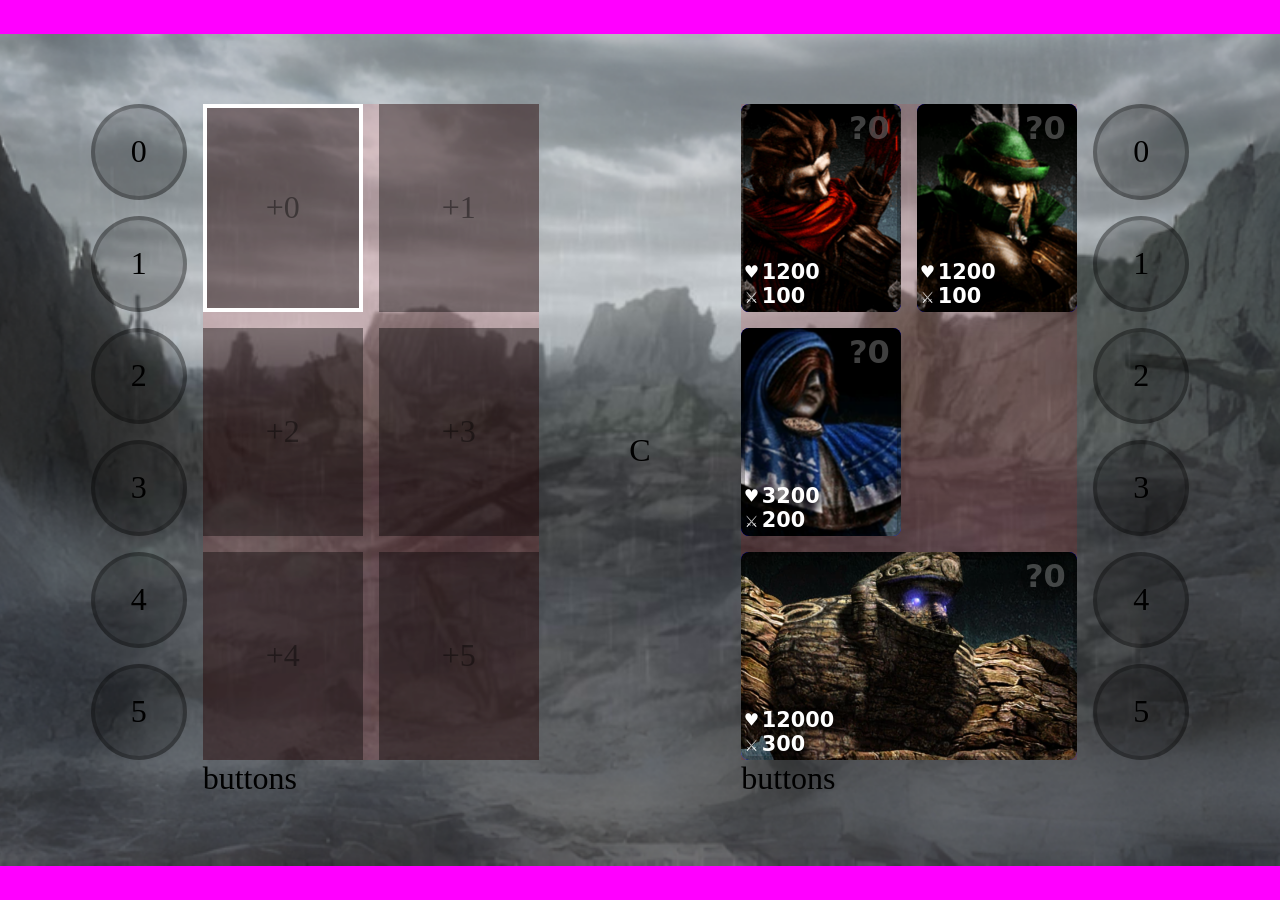
<file: gamm/index.html>
<!doctype html>
<html lang="en">
    <head>
        <meta charset="UTF-8" />
        <!--<meta name="viewport" content="width=device-width, initial-scale=1.0" />-->
        <meta
            name="viewport"
            content="width=device-width, initial-scale=1.0, maximum-scale=1.0, user-scalable=no"
        />
        <link rel="icon" type="image/svg+xml" href="./logo-kygw735p.svg" />
        <title>Bun + React</title>
    <link rel="stylesheet" crossorigin href="./index-0ngzhgac.css"><script type="module" crossorigin src="./index-41q7jtts.js"></script></head>
    <body>
        <div id="root"></div>
        
    </body>
</html>
</file>
<file: gamm/index-0ngzhgac.css>
:root{overscroll-behavior:none;--troop-width:5rem;--troop-height:6.5rem;--troop-space:.5rem;--item-height:3rem;--item-width:3rem;--font-stats:1rem system-ui;--font-sub-stats:.5rem system-ui;--font-shadow:.125rem .125rem .25rem black;--color-text:black;--layer-background:0;--layer-grid:10;--layer-selection:100}body{margin:0;padding:0}main{overflow:hidden;position:relative;background:#f0f;width:100vw;height:100vh}.side-items{z-index:1;display:flex;flex-direction:column;gap:.5rem;padding-left:.5rem;padding-right:.5rem}.side-item{display:flex;width:var(--item-width);height:var(--item-height);background:#ff000080;border-radius:50%;justify-content:center;align-items: center}.actions{z-index:1;display:flex;background:#0003;justify-content:space-between;gap:.5rem;height:1rem}.actions>.action-item>.action-button{display:flex;background:#646464;border-bottom-right-radius:50%;border-bottom-left-radius:50%;justify-content:center;width:2rem;height:2rem;font-weight:700}.side-item.button{display:flex;background:gray;border-radius:50%;justify-content:center;align-items: center}.main{display:flex;flex-direction:row;justify-content:space-evenly;align-items: center;width:100%}.main>.debug{position:absolute;display:flex;flex-direction:column;font-size:.5rem;top:0;left:0}@keyframes AreaAttack{0%{transform:scale(1);translate:0%;box-shadow:0 .25rem .75rem #00000026;z-index:2}20%{transform:scale(1.25);translate:0%;box-shadow:0 1.25rem 2rem -.375rem #0009;z-index:2}40%{transform:scale(1.25);translate:0%;box-shadow:0 1.25rem 2rem -.375rem #0009;z-index:2;filter:brightness(150%)}80%{transform:scale(1.25);translate:0%;box-shadow:0 1.25rem 2rem -.375rem #0006;z-index:2}to{transform:scale(1);translate:0%;box-shadow:0 .25rem .75rem #00000026;z-index:2}}@keyframes Support{0%{transform:scale(1);translate:0%;box-shadow:0 .25rem .75rem #00000026;z-index:2}20%{transform:scale(1.25);translate:0%;box-shadow:0 1.25rem 2rem -.375rem #0009;z-index:2}40%{transform:scale(1.25);translate:0%;box-shadow:0 1.25rem 2rem -.375rem #0009;z-index:2;filter:brightness(150%)}80%{transform:scale(1.25);translate:0%;box-shadow:0 1.25rem 2rem -.375rem #0006;z-index:2}to{transform:scale(1);translate:0%;box-shadow:0 .25rem .75rem #00000026;z-index:2}}.troop-card{position:relative;width:var(--troop-width);height:var(--troop-height);box-sizing:border-box;overflow:hidden;background:#00f;border-radius:.25rem;box-shadow:0 .25rem .5rem #0000001a}.troop-card[data-size="1"]{width:calc(var(--troop-width)*2 + var(--troop-space))}.troop-card>img{object-fit:cover;width:100%;height:100%}.troop-card>img[data-flip=true]{scale:-1 1}.troop-card:before{content:"";z-index:1;box-sizing:border-box;position:absolute;border:.125rem solid #00000040;border-radius:.25rem;width:100%;height:100%;transition:border-color .25s linear}.troop-card[data-focus=true]:before{border-color:#ff0}.troop-card[data-action=MeleeAttack]:before{border-color:red}.troop-card[data-action=RangedAttack]:before{border-color:red}.troop-card[data-action=AreaAttack]:before{border-color:red}.troop-card[data-action=Support]:before{border-color:green}.troop-card[data-action=AreaSupport]:before{border-color:green}.troop-card .impact{position:absolute;opacity:0;background-color:#ff00001a;width:100%;height:100%;transition:opacity .5s linear;top:0;left:0}.troop-card .impact[data-visible=true]{opacity:1}.troop-card .conditions{position:absolute;display:flex;text-shadow:var(--font-shadow);color:#fff;box-sizing:border-box;flex-flow:column wrap;width:100%;padding:.125rem;font-family:system-ui,-apple-system,BlinkMacSystemFont,Segoe UI,Roboto,Noto Sans,Ubuntu,Cantarell,Helvetica Neue;font-size:.65rem;font-weight:bolder;bottom:0;left:0}.troop-card .conditions .condition{display:flex}.troop-card .conditions .condition .current{flex-grow:1;padding-left:.125rem}.troop-card .conditions .condition [data-negative=true]{color:#ffa31a}.troop-card .conditions .condition [data-negative=false]{color:#76ff5e}.troop-card .conditions .condition .negative{color:#ffa31a}.troop-card .conditions .condition .positive{color:#76ff5e}.troop-card .conditions .condition .change{background:#00000080}.troop-card .description{position:absolute;font:var(--font-stats);color:#ffffff40;display:flex;z-index:1;background:#00000040;border-radius:50%;justify-content:center;align-items: center;width:1.5rem;height:1.5rem;transition:color 1s linear;font-weight:bolder;top:0;right:.25rem}.troop-card .description[data-active=true]{color:#fffffff2}.troop-card>.damage{position:absolute;font:var(--font-stats);text-shadow:.125rem .125rem .25rem #000;color:#fff;display:flex;opacity:0;background:#f000;justify-content:center;align-items: center;width:100%;height:100%;transition:background-color .15s,opacity .15s;font-size:.75rem;font-weight:bolder;top:0;left:0}.troop-card>.damage[data-visible=true]{opacity:1;background-color:#ff000080}.projectile{position:fixed;z-index:7;display:none;background:red;width:1rem;height:1rem}.item-icon{display:flex;position:relative;justify-content:center;align-items: center;width:100%;height:100%}.item-icon>img{position:absolute;width:80%}.item-icon>.count{position:absolute;font:var(--font-stats);text-shadow:.125rem .125rem .25rem #000;color:#fff;font-size:.5rem;font-weight:bolder;bottom:.125rem;left:.5rem}.icon-slot{display:flex;width:var(--item-width);height:var(--item-height);box-sizing:border-box;background:#0003;border:.125rem solid #00000040;border-radius:50%;justify-content:center;align-items: center}.icon-slot[data-active=true]{border-color:#ff0}.troop-description-panel .description-content .header{display:flex;gap:1rem;width:100%}.troop-description-panel .description-content .header :first-child{flex-grow:1}.description-panel{position:absolute;color:var(--color-text);z-index:1;overflow:scroll;display:flex;z-index:10;background:red;width:120%;height:100%;transition:top .5s ease-out;top:-120%;left:-10%}.description-panel[data-troop]{top:0}.description-content{font:var(--font-stats);font-size:.75rem}.description-content>img{position:absolute;z-index:-1;object-fit:fill;width:100%;height:100%}.troop-card-place{width:var(--troop-width);height:var(--troop-height);position:relative;background:#0006}.grid{display:flex;position:absolute;z-index:var(--layer-grid);flex-direction:column;justify-content:center;align-items: center;width:100%;height:100%}.grid .space{display:flex;flex-direction:row;justify-content:space-evenly;align-items: center;width:100%}.grid .section{display:flex;flex-direction:row}.grid .side{position:relative;width:calc(var(--troop-width)*2 + var(--troop-space));height:calc(var(--troop-height)*3 + var(--troop-space)*2);gap:var(--troop-space);display:flex;overflow-y:scroll;background:#ff00001a;flex-flow:wrap;place-content: start}.grid .inventory{position:relative;gap:var(--troop-space);width:calc(var(--troop-width)*2 + var(--troop-space));height:calc(var(--troop-height)*3 + var(--troop-space)*2);display:flex;background:#ff00001a;flex-flow:wrap;place-content: start}.recruitment .cell{position:relative}.recruitment .placeholder{width:var(--troop-width);height:var(--troop-height);color:#0006;position:relative;display:flex;background:#0006;justify-content:center;align-items: center}.recruitment .reservist{position:absolute;box-sizing:border-box;display:flex;z-index:var(--layer-selection);border:.125rem solid #fff;flex-direction:column;justify-content:center;width:100%;height:100%;top:0}.recruitment .reservist .buttons{color:#fff;display:flex;font:var(--font-stats);justify-content:space-evenly;margin-bottom:.25rem}.recruitment .reservist .buttons strong{user-select:none;background:#00000080;border-radius:.5rem;padding:.25rem}.recruitment .reservist .buttons .line{background:#fff;width:.0625rem}.recruitment .recruit{position:absolute;color:#fff;display:flex;box-sizing:border-box;user-select:none;z-index:var(--layer-selection);justify-content:center;align-items: center;width:100%;height:100%;top:0}.recruitment .recruit[data-selected=true]{border:.125rem solid #fff}.background{position:absolute;z-index:var(--layer-background);top:50%;left:50%}.background>img{height:26rem;transform:translate(-50%,-50%)}
</file>
